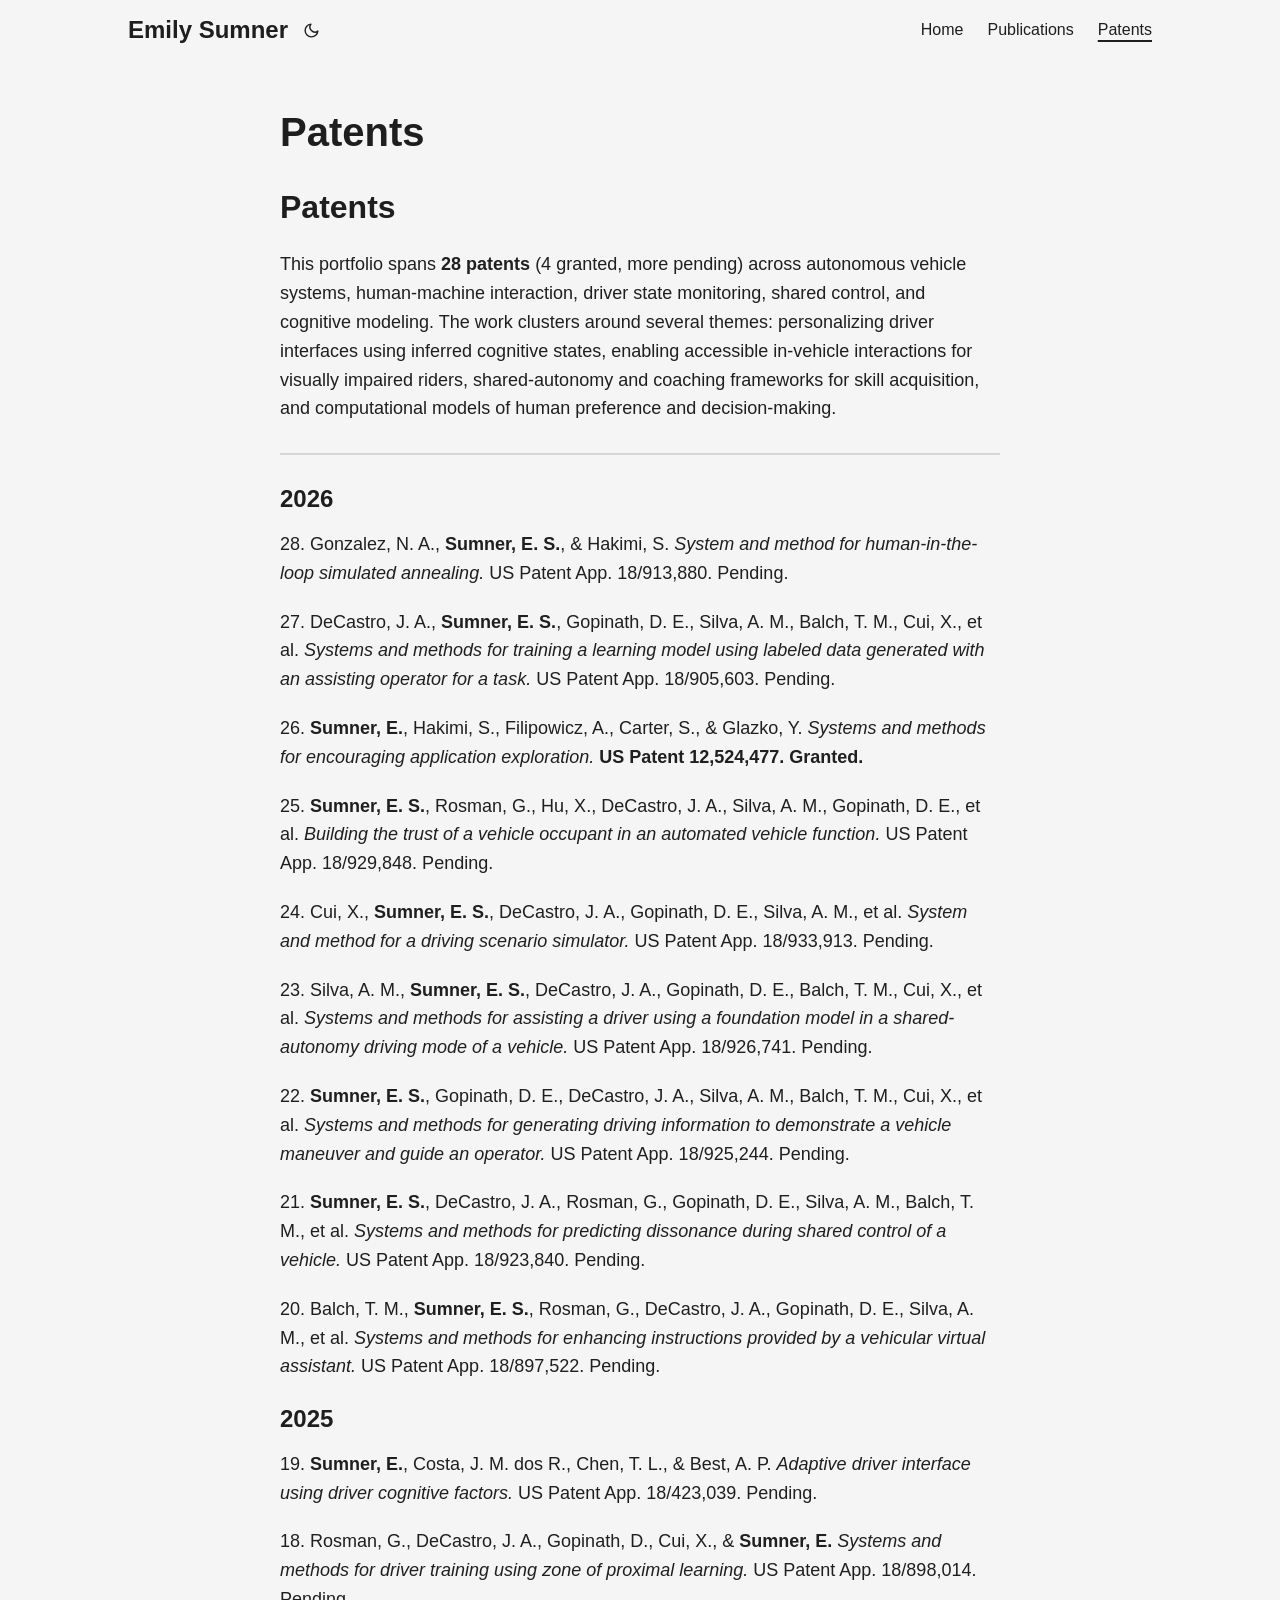
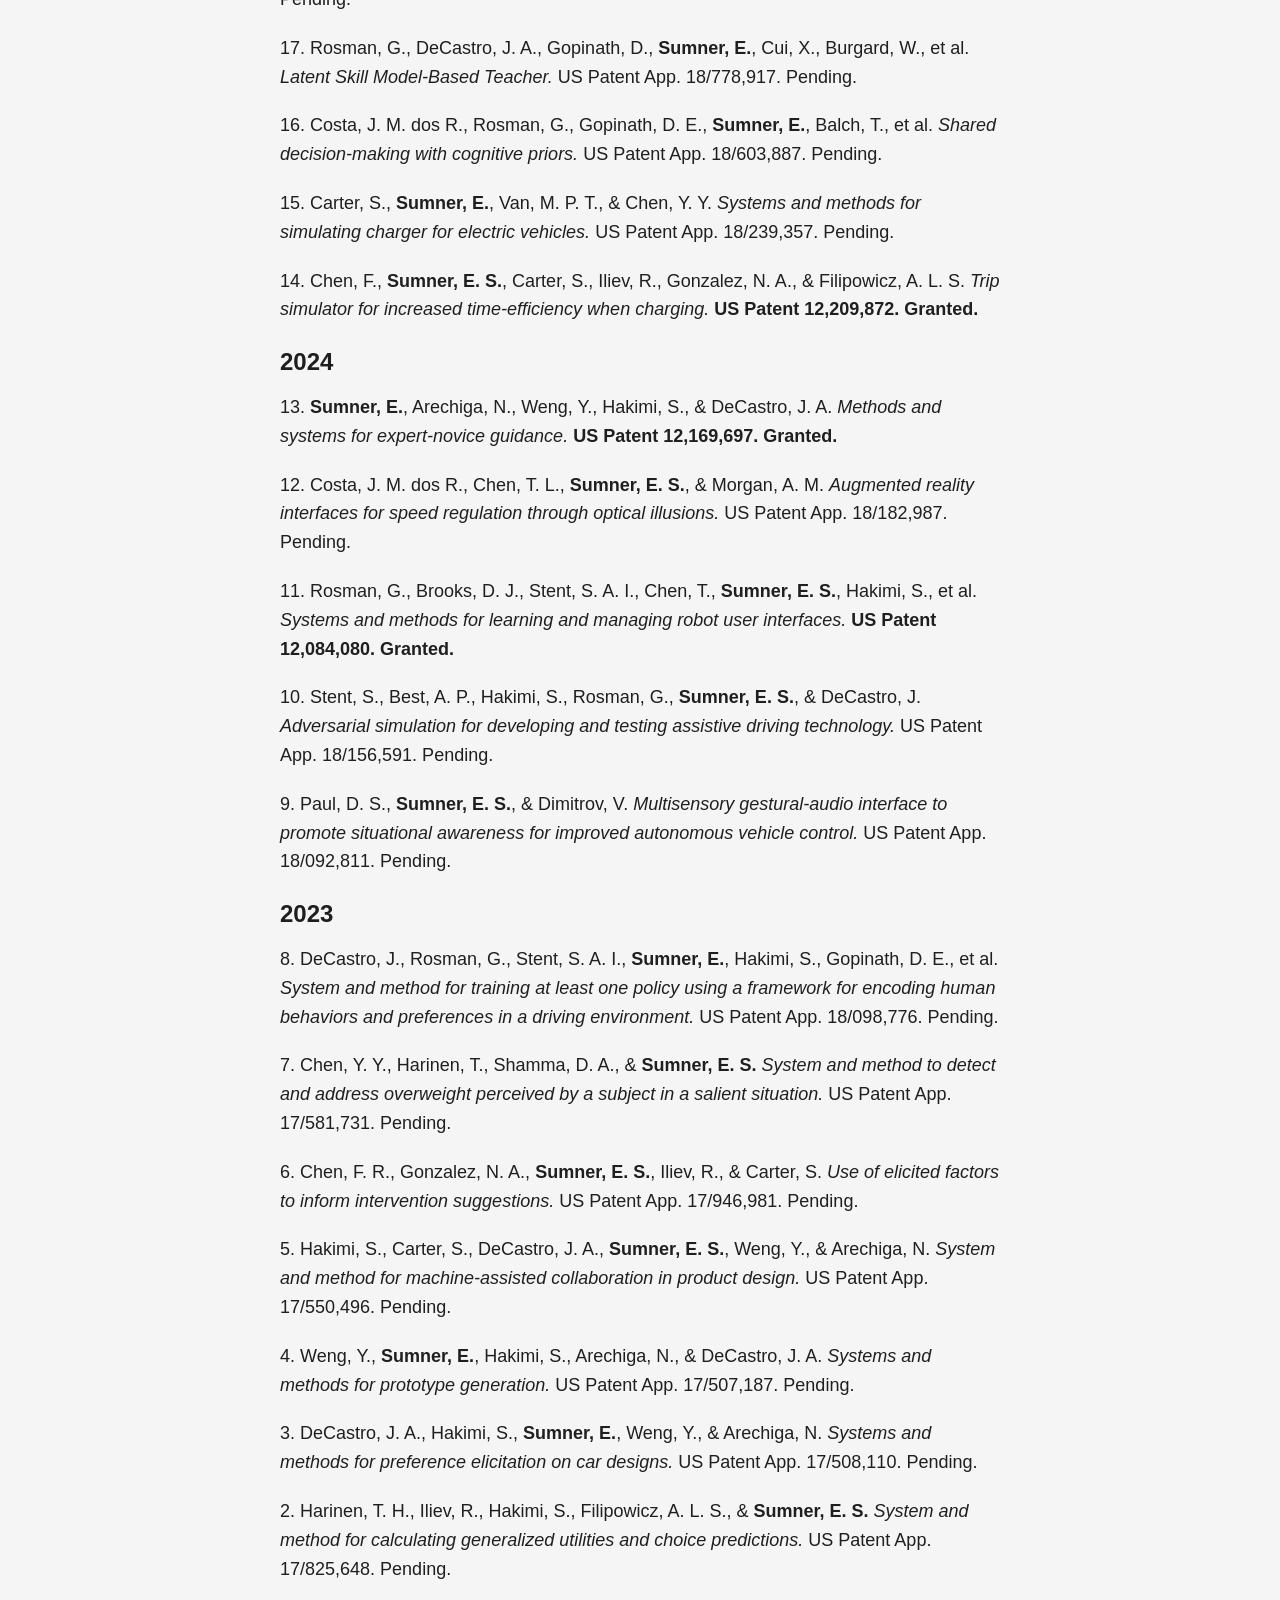
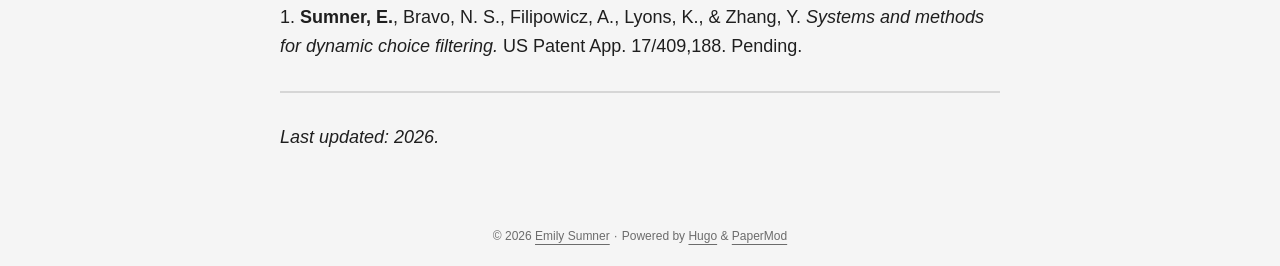
<file: patents/page/1/index.html>
<!doctype html><html lang=en-us><head><title>https://emilyssumner.github.io/emilysumner/patents/</title>
<link rel=canonical href=https://emilyssumner.github.io/emilysumner/patents/><meta name=robots content="noindex"><meta charset=utf-8><meta http-equiv=refresh content="0; url=https://emilyssumner.github.io/emilysumner/patents/"></head></html>
</file>
